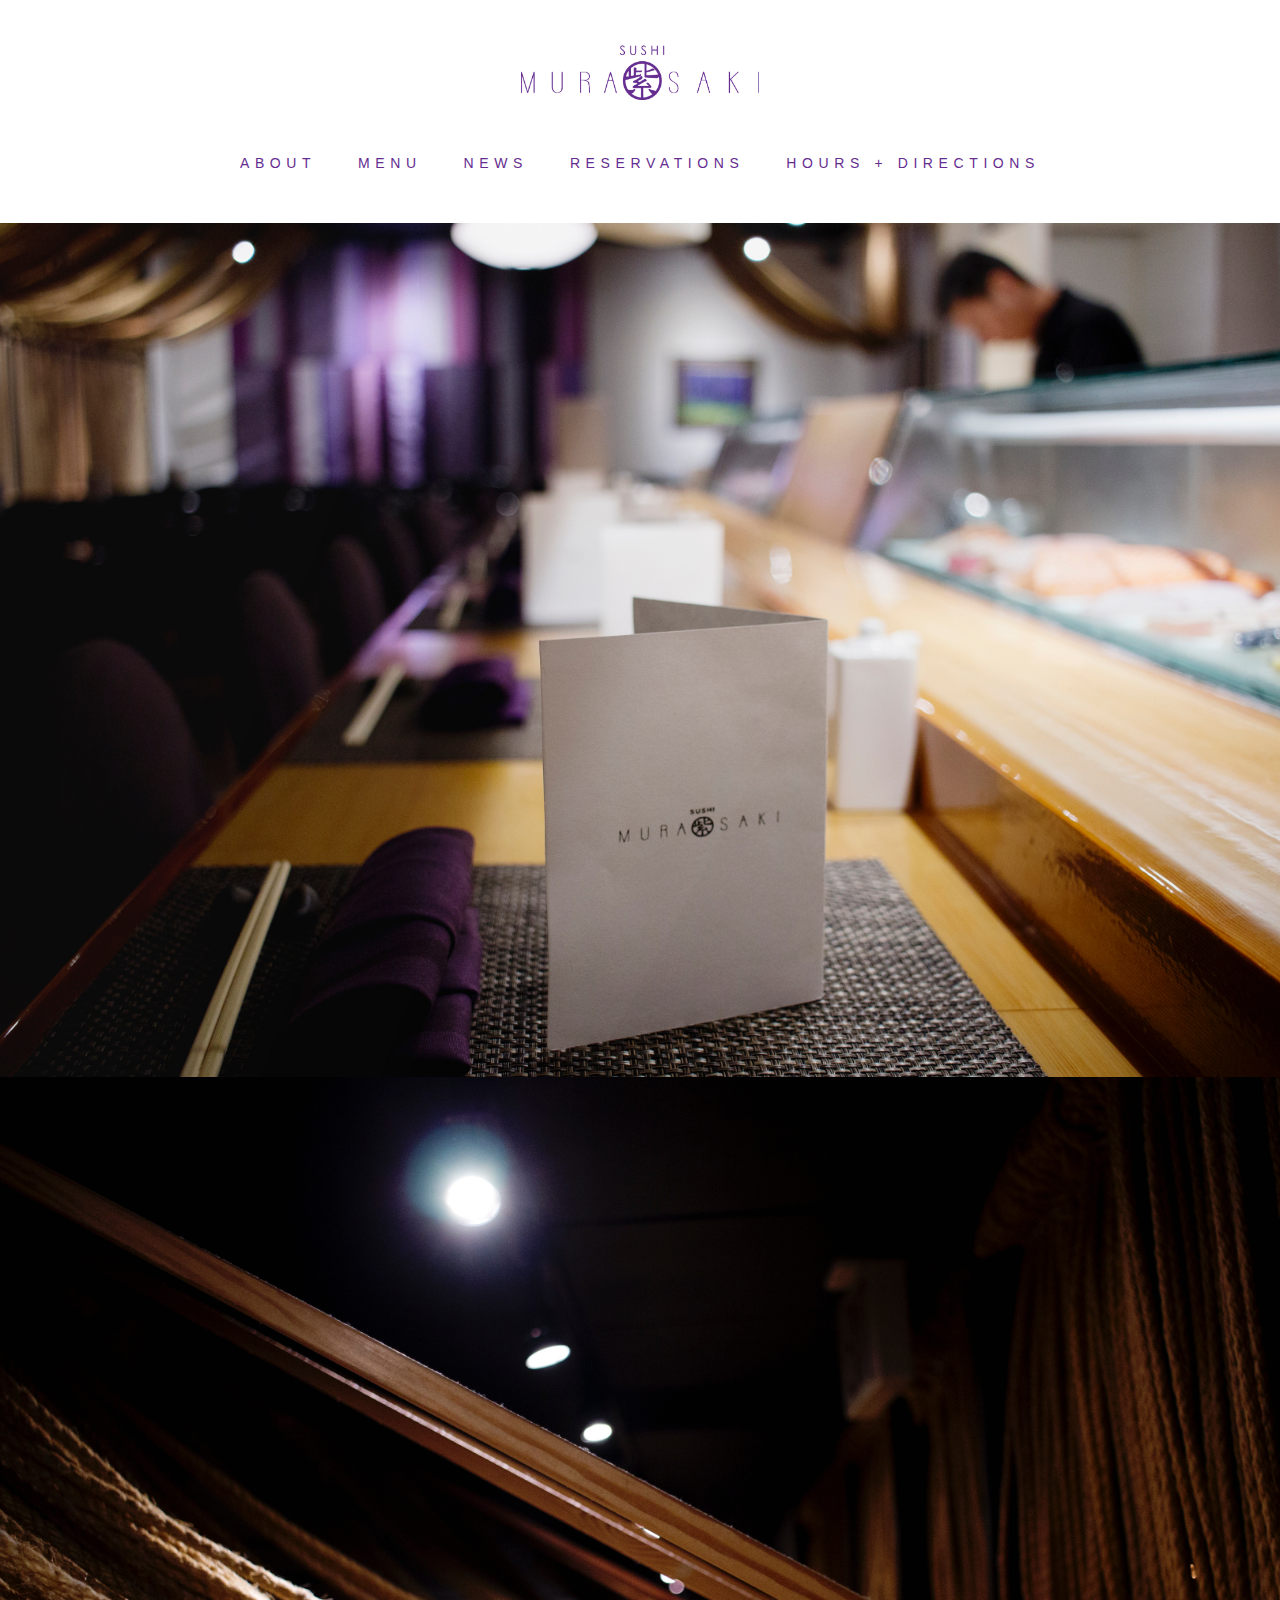
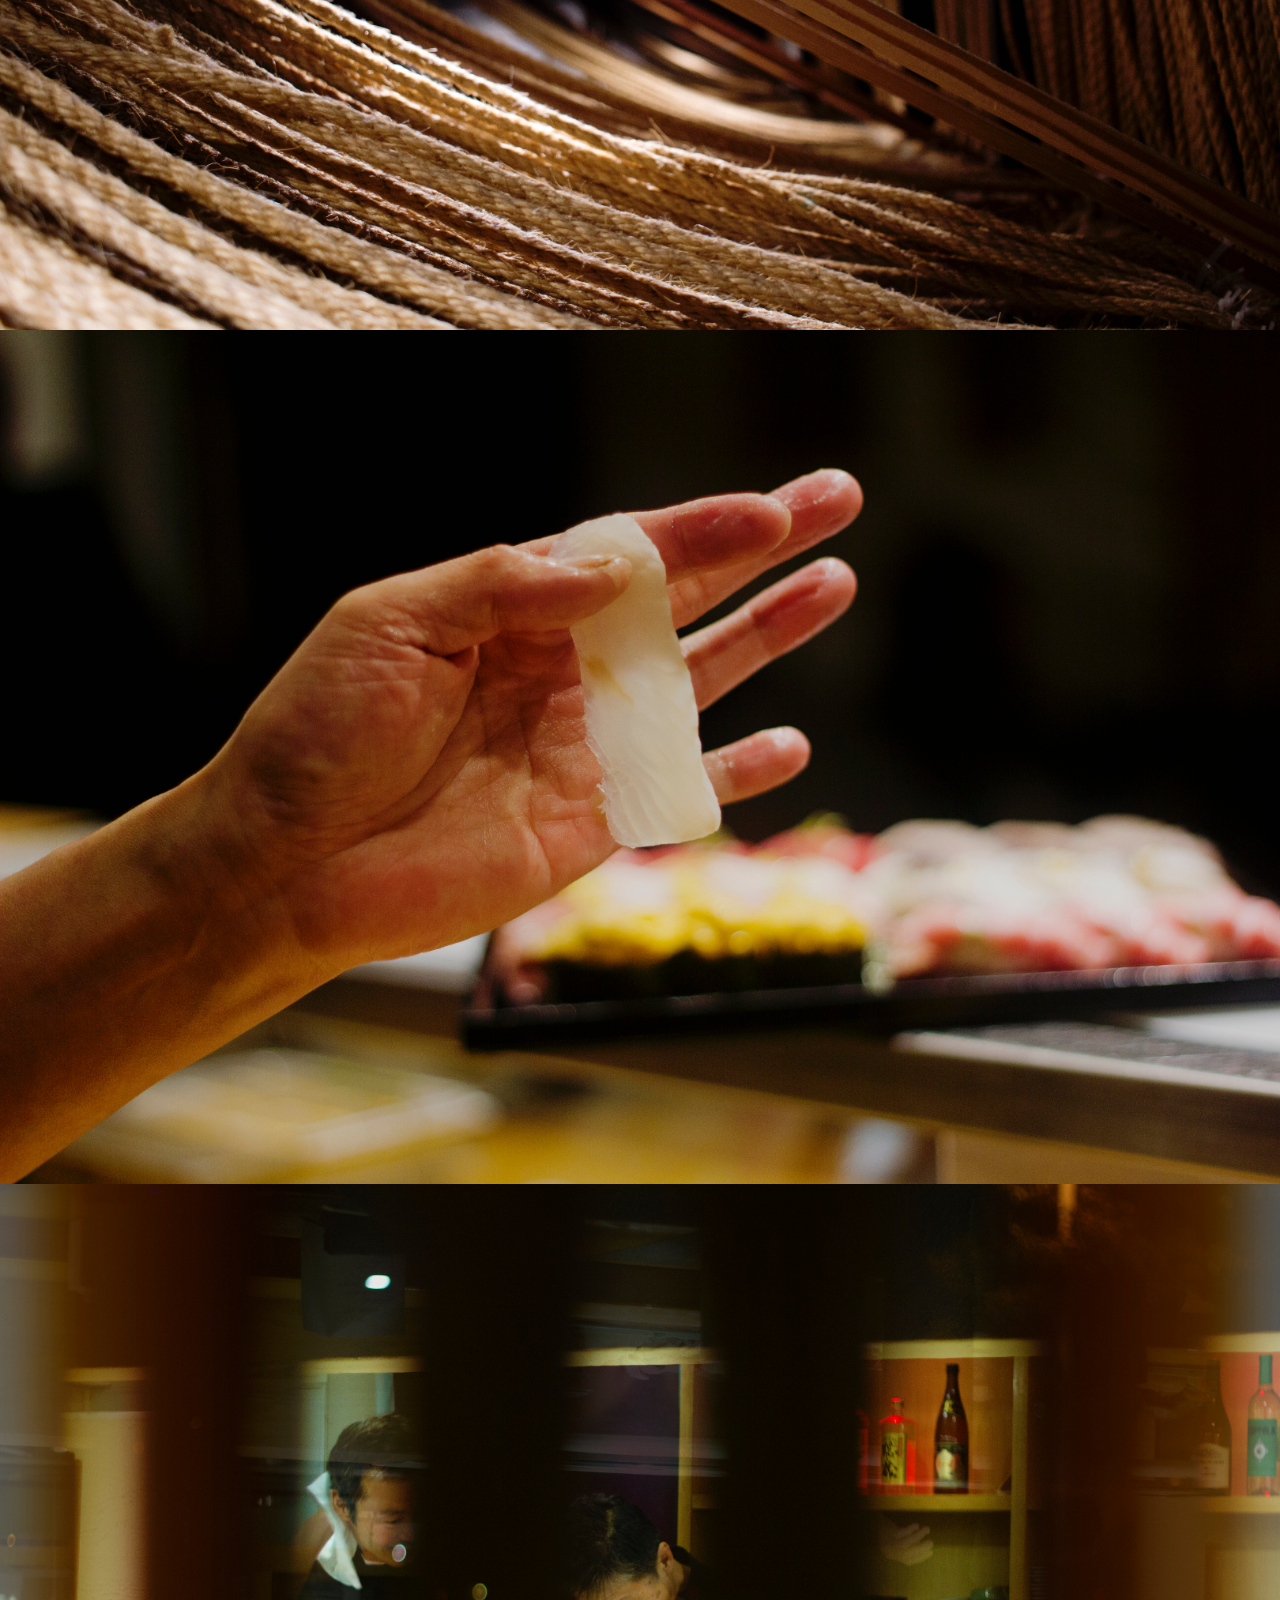
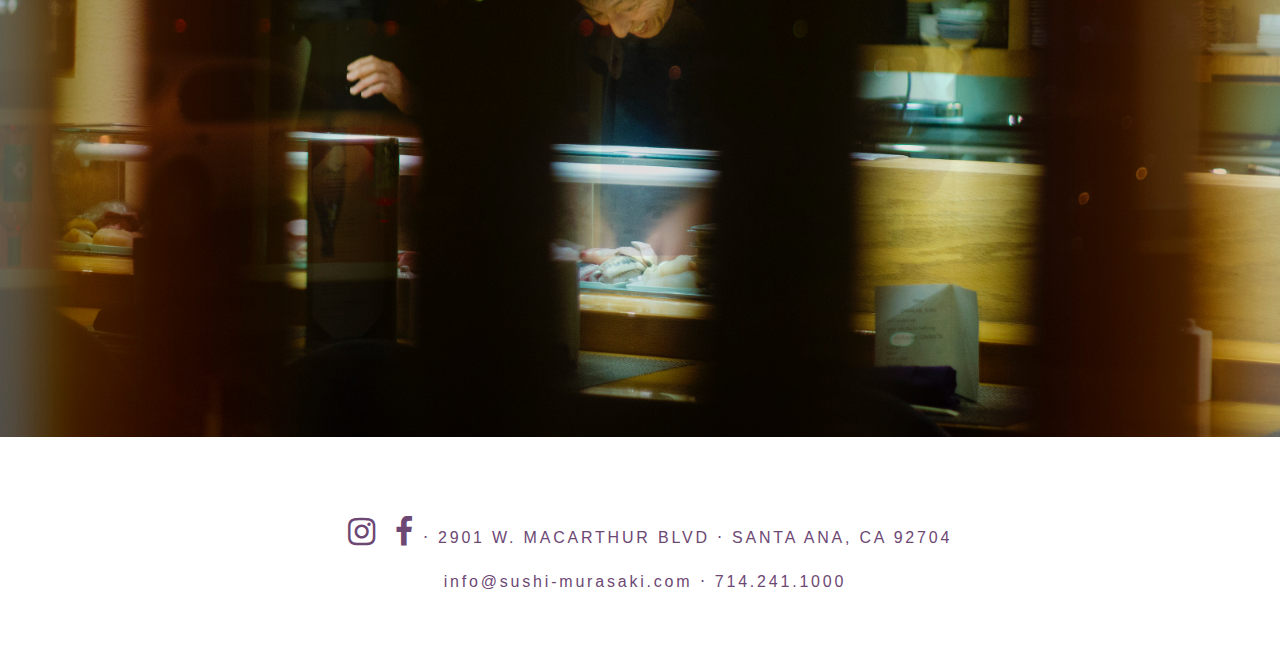
<file: index.html>
<!doctype html>
<!-- Website Template by freewebsitetemplates.com -->
<html>
<head>
	<meta charset="UTF-8">
	<meta name="viewport" content="width=device-width, initial-scale=1.0">
	<title>Sushi Murasaki</title>
	<script
	  src="https://code.jquery.com/jquery-3.1.1.min.js"
	  integrity="sha256-hVVnYaiADRTO2PzUGmuLJr8BLUSjGIZsDYGmIJLv2b8="
	  crossorigin="anonymous"></script>
	<link rel="stylesheet" href="fonts/font-awesome/css/font-awesome.min.css">
	<link rel="stylesheet" type="text/css" href="css/style.css">
	<link rel="stylesheet" type="text/css" href="css/mobile.css" media="screen and (max-width : 568px)">
	<script type="text/javascript" src="js/mobile.js"></script>
	<link rel="stylesheet" type="text/css" href="css/slick-1.6.0/slick/slick.css"/>
	<script type="text/javascript" src="css/slick-1.6.0/slick/slick.min.js"></script>
	<link rel="stylesheet" type="text/css" href="css/slick-1.6.0/slick/slick-theme.css"/>
</head>
<body>
	<div id="header">
		<a href="index.html" class="logo">
			<img src="images/logo/logo-3.png" id="logo">
		</a>
		<span id="mobile-navigation"></span>
		<ul id="navigation">
			<li>
				<a href="about.html">ABOUT</a>
			</li>
			<li>
				<a href="menu.html">MENU</a>
			</li>
			<li>
				<a href="blog.html">NEWS</a>
			</li>
			<li>
				<a href="reservations.html">RESERVATIONS</a>
			</li>
			<li>
				<a href="contact.html">HOURS + DIRECTIONS</a>
			</li>
		</ul>
	</div>
	<div id="body">
		<div id="featured">
			<div><img src="images/photos/resized/front01.jpg" alt=""></div>
			<div><img src="images/photos/resized/front02.jpg" alt=""></div>
			<div><img src="images/photos/resized/front03.jpg" alt=""></div>
			<div><img src="images/photos/resized/front04.jpg" alt=""></div>
		</div>
	</div>
	<div>
		<div id="footer">
			<div>
				<p><a href="https://www.instagram.com/sushimurasakioc/"><i class="fa fa-instagram fa-2x" aria-hidden="true"></i></a>
					<a href="https://www.facebook.com/SushiMurasakiOC/"><i class="fa fa-facebook fa-2x" aria-hidden="true"></i></a> &sdot; 2901 W. MACARTHUR BLVD &sdot; SANTA ANA, CA 92704 <br>info@sushi-murasaki.com &sdot; 714.241.1000
			</div>
		</div>
		<div id="footer-mobile">
				 <p>2901 W. MACARTHUR BLVD </p>
				 <p>SANTA ANA, CA 92704</p>
				 <p>info@sushi-murasaki.com</p>
				 <p>714.241.1000</p>
				 <p><a href="https://www.instagram.com/_u/sushimurasakioc/"><i class="fa fa-instagram fa-2x" aria-hidden="true"></i></a>
					<a href="https://www.facebook.com/SushiMurasakiOC/"><i class="fa fa-facebook fa-2x" aria-hidden="true"></i></a></p>
		</div>
	</div>
</body>
</html>

<script type="text/javascript">
    $(document).ready(function(){
      $('#featured').slick({
      	  dots: true,
		  infinite: true,
		  autoplay: true,
		  autoplaySpeed: 4000,
		  fade: true,
		  cssEase: 'linear',
		  appendDots: "#body",
		  draggable: true,
		  responsive: [{
		  	breakpoint: 600,
		  	settings: {
		  		autoplay: false
		  	}
		  }]
      });
    });
  </script>
  <style>
  .slick-dots {
  	position: inherit;
  	display: flex;
  	justify-content: center;
  }

  #body > ul li {
  	width: 20px;

  }
  </style>
<script>
  (function(i,s,o,g,r,a,m){i['GoogleAnalyticsObject']=r;i[r]=i[r]||function(){
  (i[r].q=i[r].q||[]).push(arguments)},i[r].l=1*new Date();a=s.createElement(o),
  m=s.getElementsByTagName(o)[0];a.async=1;a.src=g;m.parentNode.insertBefore(a,m)
  })(window,document,'script','https://www.google-analytics.com/analytics.js','ga');

  ga('create', 'UA-98176967-1', 'auto');
  ga('send', 'pageview');

</script>
</file>
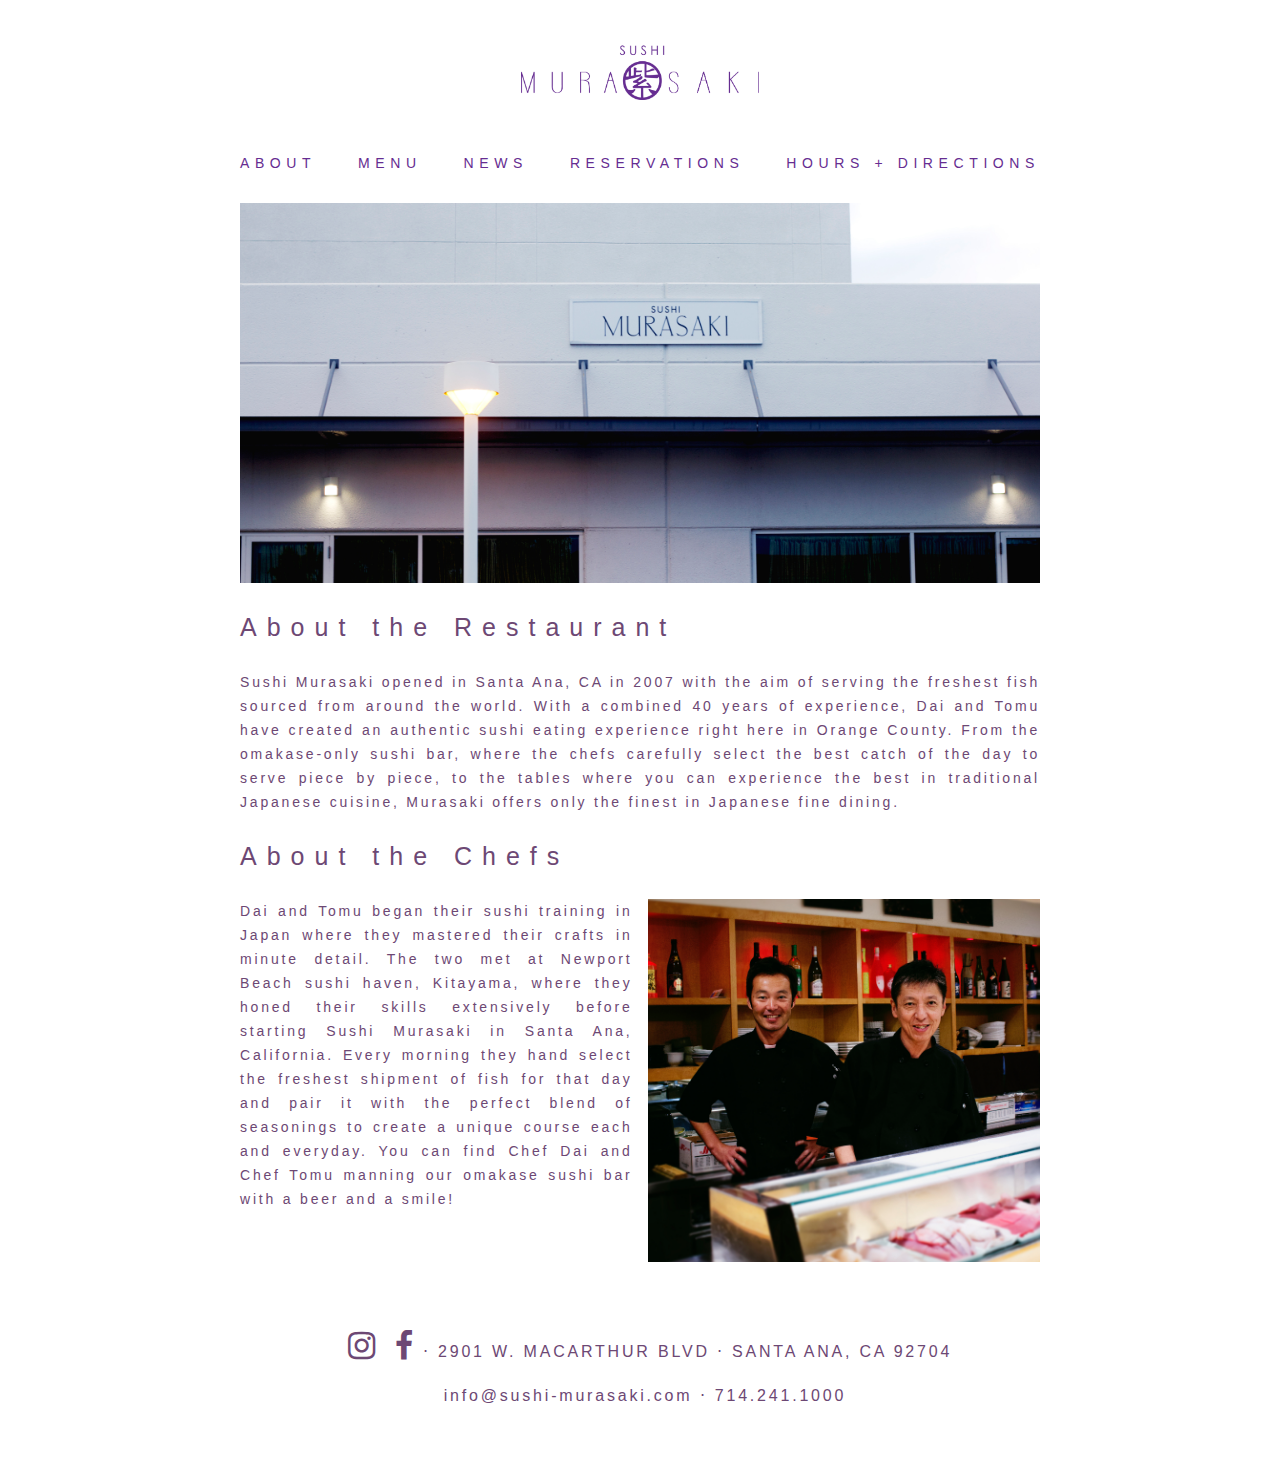
<file: about.html>
<!doctype html>
<!-- Website Template by freewebsitetemplates.com -->
<html>
<head>
	<meta charset="UTF-8">
	<meta name="viewport" content="width=device-width, initial-scale=1.0">
	<title>Sushi Murasaki</title>
	<script
	  src="https://code.jquery.com/jquery-3.1.1.min.js"
	  integrity="sha256-hVVnYaiADRTO2PzUGmuLJr8BLUSjGIZsDYGmIJLv2b8="
	  crossorigin="anonymous"></script>
	<link rel="stylesheet" href="fonts/font-awesome/css/font-awesome.min.css">
	<link rel="stylesheet" type="text/css" href="css/style.css">
	<link rel="stylesheet" type="text/css" href="css/mobile.css" media="screen and (max-width : 568px)">
	<script type="text/javascript" src="js/mobile.js"></script>
</head>
<style>

.article > #header-img {
	width: 100%;
	margin-bottom: 30px;
	margin-top: 10px;
}

#header {
	padding-bottom: 20px;
}

#about-the-chefs {
	display: flex;
}

#left-text {
	width: 50%;
	color: red;
	padding-right: 15px;
}

#profile-img {
	margin: 0px;
	width: 100%;
}

#right-img {
	width: 50%;
}

#mobile-profile-img {
	display: none;
}

#footer-mobile {
	display: none; 
}


</style>

<style media="screen and (max-width : 568px)">
#mobile-profile-img {
	display: flex;
}
#right-img {
	display: none;
}
#left-text {
	width: 100%;
}

#footer-mobile {
	display: flex;
	flex-direction: column;
	align-items: center;
}
#footer {
	display: none;
}
</style>
<body>
	<div id="header">
		<a href="index.html" class="logo">
			<img src="images/logo/logo-3.png" id="logo">
		</a>
		<span id="mobile-navigation"></span>
		<ul id="navigation">
			<li>
				<a href="about.html">ABOUT</a>
			</li>
			<li>
				<a href="menu.html">MENU</a>
			</li>
			<li>
				<a href="blog.html">NEWS</a>
			</li>
			<li>
				<a href="reservations.html">RESERVATIONS</a>
			</li>
			<li>
				<a href="contact.html">HOURS + DIRECTIONS</a>
			</li>
		</ul>
	</div>
	<div id="body">
		<div>
			<div class="article">
				<img id="header-img" src="images/photos/resized/about01.jpg" alt="">

				<h2>About the Restaurant</h2>
				<p>
					Sushi Murasaki opened in Santa Ana, CA in 2007 with the aim of serving the freshest fish sourced from around the world. With a combined 40 years of experience, Dai and Tomu have created an authentic sushi eating experience right here in Orange County. From the omakase-only sushi bar, where the chefs carefully select the best catch of the day to serve piece by piece, to the tables where you can experience the best in traditional Japanese cuisine, Murasaki offers only the finest in Japanese fine dining.
				</p>
				<img id="mobile-profile-img" src="images/photos/resized/about02.jpg">
				<h2>About the Chefs</h2>
				<div id="about-the-chefs">
					<div id="left-text">
						<p>
							Dai and Tomu began their sushi training in Japan where they mastered their crafts in minute detail. The two met at Newport Beach sushi haven, Kitayama, where they honed their skills extensively before starting Sushi Murasaki in Santa Ana, California. Every morning they hand select the freshest shipment of fish for that day and pair it with the perfect blend of seasonings to create a unique course each and everyday. You can find Chef Dai and Chef Tomu manning our omakase sushi bar with a beer and a smile!
						</p>
					</div>
					<div id="right-img">
						<img id="profile-img" src="images/photos/resized/about02.jpg">
					</div>
				</div>
			</div>
		</div>
	</div>
	<div>
		<div id="footer">
			<div>
				<p><a href="https://www.instagram.com/sushimurasakioc/"><i class="fa fa-instagram fa-2x" aria-hidden="true"></i></a>
					<a href="https://www.facebook.com/SushiMurasakiOC/"><i class="fa fa-facebook fa-2x" aria-hidden="true"></i></a> &sdot; 2901 W. MACARTHUR BLVD &sdot; SANTA ANA, CA 92704 <br>info@sushi-murasaki.com &sdot; 714.241.1000
			</div>
		</div>
		<div id="footer-mobile">
				 <p>2901 W. MACARTHUR BLVD </p>
				 <p>SANTA ANA, CA 92704</p>
				 <p>info@sushi-murasaki.com</p>
				 <p>714.241.1000</p>
				 <p><a href="https://www.instagram.com/_u/sushimurasakioc/"><i class="fa fa-instagram fa-2x" aria-hidden="true"></i></a>
					<a href="https://www.facebook.com/SushiMurasakiOC/"><i class="fa fa-facebook fa-2x" aria-hidden="true"></i></a></p>
		</div>
	</div>
</body>
</html>
<script>
  (function(i,s,o,g,r,a,m){i['GoogleAnalyticsObject']=r;i[r]=i[r]||function(){
  (i[r].q=i[r].q||[]).push(arguments)},i[r].l=1*new Date();a=s.createElement(o),
  m=s.getElementsByTagName(o)[0];a.async=1;a.src=g;m.parentNode.insertBefore(a,m)
  })(window,document,'script','https://www.google-analytics.com/analytics.js','ga');

  ga('create', 'UA-98176967-1', 'auto');
  ga('send', 'pageview');

</script>
</file>
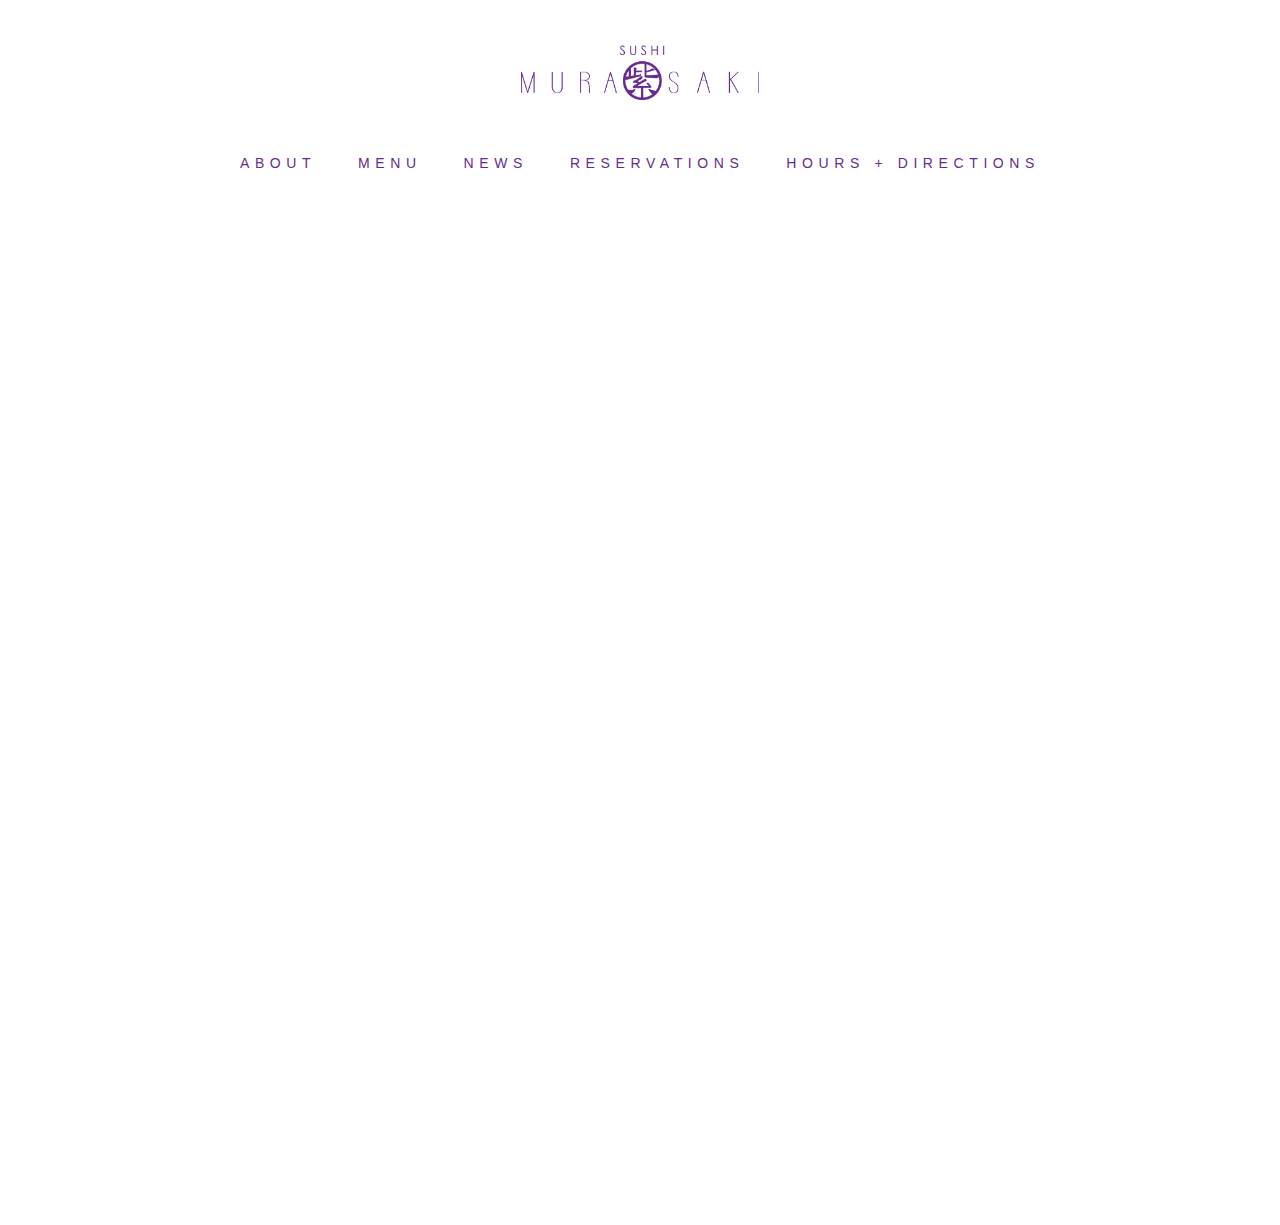
<file: blog.html>
<!doctype html>
<!-- Website Template by freewebsitetemplates.com -->
<html>
<head>
	<meta charset="UTF-8">
	<meta name="viewport" content="width=device-width, initial-scale=1.0">
	<title>Sushi Murasaki</title>
	<script
	  src="https://code.jquery.com/jquery-3.1.1.min.js"
	  integrity="sha256-hVVnYaiADRTO2PzUGmuLJr8BLUSjGIZsDYGmIJLv2b8="
	  crossorigin="anonymous"></script>
	<link rel="stylesheet" href="fonts/font-awesome/css/font-awesome.min.css">
	<link rel="stylesheet" type="text/css" href="css/style.css">
	<link rel="stylesheet" type="text/css" href="css/mobile.css" media="screen and (max-width : 568px)">
	<script type="text/javascript" src="js/mobile.js"></script>
	<script>
	  function resizeIframe(obj) {
	    obj.style.height = obj.contentWindow.document.body.scrollHeight + 'px';
	  }
	</script>
</head>
<style>

.article > #header-img {
	width: 100%;
	margin-bottom: 30px;
	margin-top: 10px;
}

#header {
	padding-bottom: 20px;
}

#about-the-chefs {
	display: flex;
}

#left-text {
	width: 50%;
	color: red;
	padding-right: 15px;
}

#profile-img {
	margin: 0px;
	width: 100%;
}

#right-img {
	width: 50%;
}

#mobile-profile-img {
	display: none;
}


</style>

<style media="screen and (max-width : 568px)">
#mobile-profile-img {
	display: flex;
}
#right-img {
	display: none;
}
#left-text {
	width: 100%;
}
#iframe {
	display: block;
	width: 100%;
	border: none;
}

</style>

<body>
	<div id="header">
		<a href="index.html" class="logo">
			<img src="images/logo/logo-3.png" id="logo">
		</a>
		<span id="mobile-navigation"></span>
		<ul id="navigation">
			<li>
				<a href="about.html">ABOUT</a>
			</li>
			<li>
				<a href="menu.html">MENU</a>
			</li>
			<li>
				<a href="blog.html">NEWS</a>
			</li>
			<li>
				<a href="reservations.html">RESERVATIONS</a>
			</li>
			<li>
				<a href="contact.html">HOURS + DIRECTIONS</a>
			</li>
		</ul>
	</div>
	<div id="body">
		<div>
			<div class="article">
				<iframe src="http://sushimurasaki.tumblr.com" frameborder="0" width="100%" height="1000px" />
			</div>
		</div>
	</div>
	<div>
		<div id="footer">
			<div>
				<p><a href="https://www.instagram.com/sushimurasakioc/"><i class="fa fa-instagram fa-2x" aria-hidden="true"></i></a>
					<a href="https://www.facebook.com/SushiMurasakiOC/"><i class="fa fa-facebook fa-2x" aria-hidden="true"></i></a> &sdot; 2901 W. MACARTHUR BLVD &sdot; SANTA ANA, CA 92704 <br>info@sushi-murasaki.com &sdot; 714.241.1000
			</div>
		</div>
		<div id="footer-mobile">
				 <p>2901 W. MACARTHUR BLVD </p>
				 <p>SANTA ANA, CA 92704</p>
				 <p>info@sushi-murasaki.com</p>
				 <p>714.241.1000</p>
				 <p><a href="https://www.instagram.com/_u/sushimurasakioc/"><i class="fa fa-instagram fa-2x" aria-hidden="true"></i></a>
					<a href="https://www.facebook.com/SushiMurasakiOC/"><i class="fa fa-facebook fa-2x" aria-hidden="true"></i></a></p>
		</div>
	</div>
</body>
</html>
<script>
  (function(i,s,o,g,r,a,m){i['GoogleAnalyticsObject']=r;i[r]=i[r]||function(){
  (i[r].q=i[r].q||[]).push(arguments)},i[r].l=1*new Date();a=s.createElement(o),
  m=s.getElementsByTagName(o)[0];a.async=1;a.src=g;m.parentNode.insertBefore(a,m)
  })(window,document,'script','https://www.google-analytics.com/analytics.js','ga');

  ga('create', 'UA-98176967-1', 'auto');
  ga('send', 'pageview');

</script>
</file>
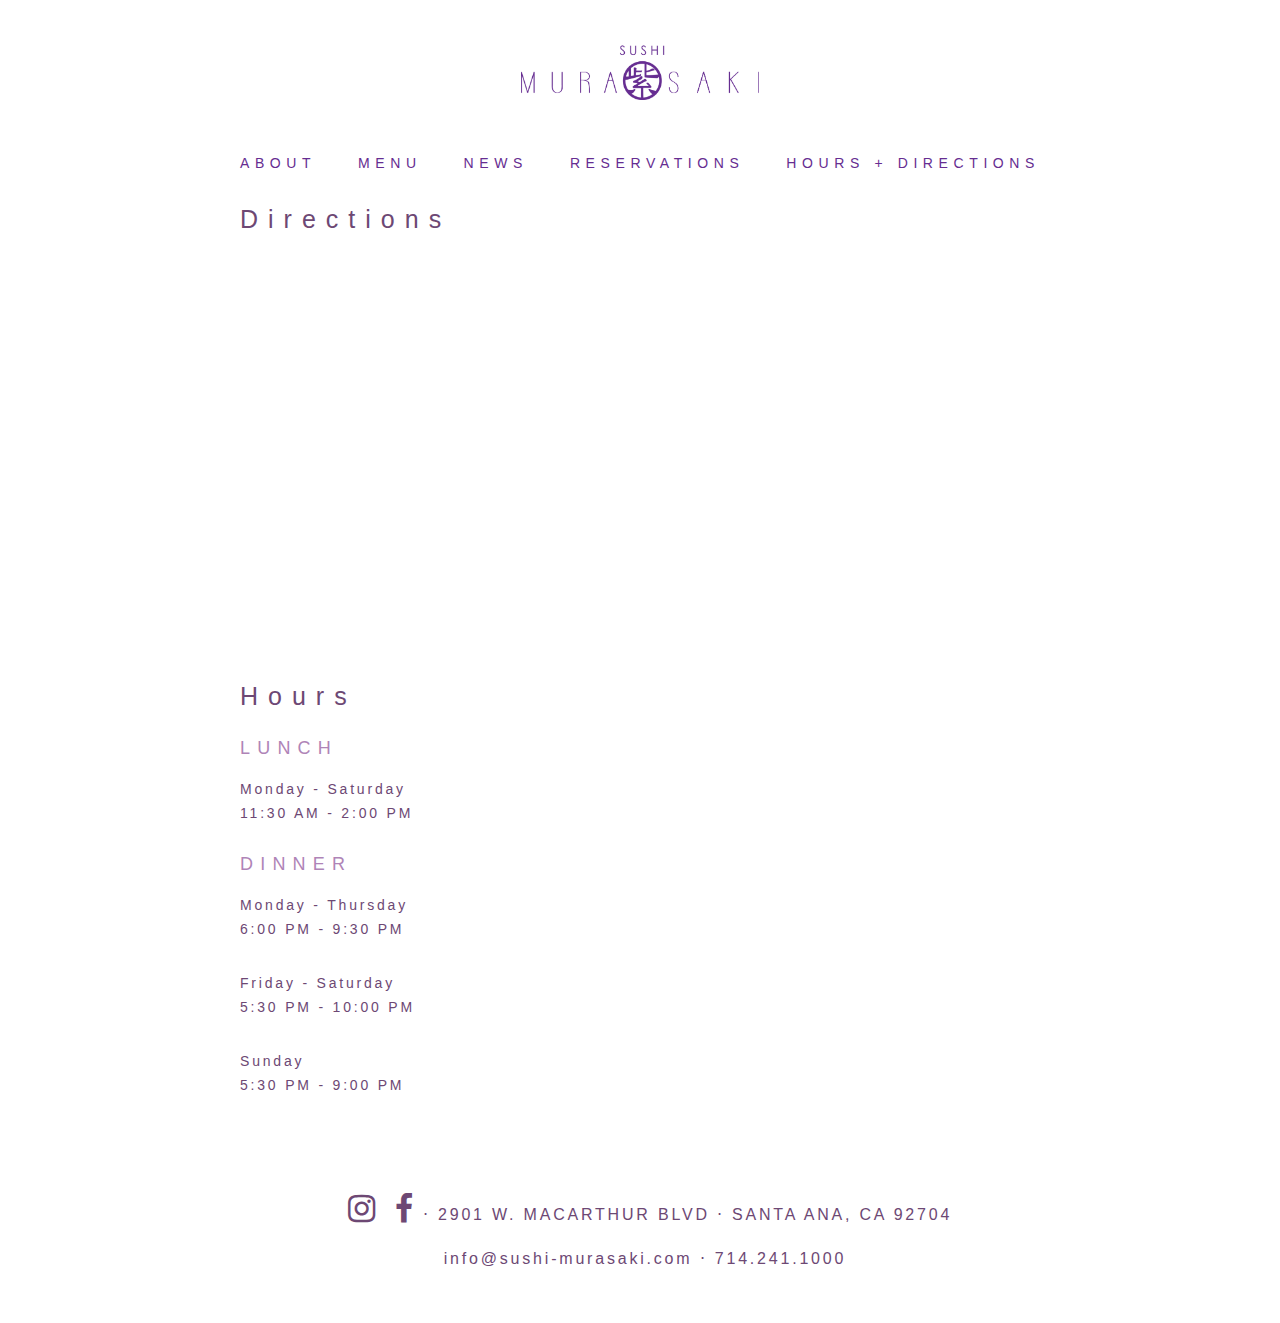
<file: contact.html>
<!doctype html>
<!-- Website Template by freewebsitetemplates.com -->
<html>
<head>
	<meta charset="UTF-8">
	<meta name="viewport" content="width=device-width, initial-scale=1.0">
	<title>Sushi Murasaki</title>
	<script
	  src="https://code.jquery.com/jquery-3.1.1.min.js"
	  integrity="sha256-hVVnYaiADRTO2PzUGmuLJr8BLUSjGIZsDYGmIJLv2b8="
	  crossorigin="anonymous"></script>
	<link rel="stylesheet" href="fonts/font-awesome/css/font-awesome.min.css">
	<link rel="stylesheet" type="text/css" href="css/style.css">
	<link rel="stylesheet" type="text/css" href="css/mobile.css" media="screen and (max-width : 568px)">
	<script type="text/javascript" src="js/mobile.js"></script>
</head>
<style>

.article > #header-img {
	width: 100%;
	margin-bottom: 30px;
	margin-top: 10px;
}

#header {
	padding-bottom: 20px;
}

#about-the-chefs {
	display: flex;
}

#left-text {
	width: 50%;
	color: red;
	padding-right: 15px;
}

#profile-img {
	margin: 0px;
	width: 100%;
}

#right-img {
	width: 50%;
}

#mobile-profile-img {
	display: none;
}

#footer-mobile {
	display: none; 
}


</style>

<style media="screen and (max-width : 568px)">
#mobile-profile-img {
	display: flex;
}
#right-img {
	display: none;
}
#left-text {
	width: 100%;
}

#footer-mobile {
	display: flex;
	flex-direction: column;
	align-items: center;
}
#footer {
	display: none;
}
</style>
<body>
	<div id="header">
		<a href="index.html" class="logo">
			<img src="images/logo/logo-3.png" id="logo">
		</a>
		<span id="mobile-navigation"></span>
		<ul id="navigation">
			<li>
				<a href="about.html">ABOUT</a>
			</li>
			<li>
				<a href="menu.html">MENU</a>
			</li>
			<li>
				<a href="blog.html">NEWS</a>
			</li>
			<li>
				<a href="reservations.html">RESERVATIONS</a>
			</li>
			<li>
				<a href="contact.html">HOURS + DIRECTIONS</a>
			</li>
		</ul>
	</div>
	<div id="body">
		<div>
			<div class="article">
				<br>
				<h2>Directions</h2>
				<iframe
				  width="100%"
				  height="400"

				  frameborder="0" style="border:0; padding-bottom: 20px;"
				  src="https://www.google.com/maps/embed/v1/place?key=AIzaSyDp82MK-MGrvRTGLOdiDNZpgoxbrxY3-3k
				    &q=Sushi+Murasaki,Santa+Ana+CA" allowfullscreen>
				</iframe>

				<h2>Hours</h2>
				<h3>LUNCH</h3>
				<p>
					Monday - Saturday<br>
					11:30 AM - 2:00 PM
				</p>
				<h3>DINNER</h3>
				<p>
					Monday - Thursday<br>
					6:00 PM - 9:30 PM
				</p>
				<p>
					Friday - Saturday<br>
					5:30 PM - 10:00 PM
				</p>
				<p>
					Sunday<br>
					5:30 PM - 9:00 PM
				</p>
			</div>
		</div>
	</div>
	<div>
		<div id="footer">
			<div>
				<p><a href="https://www.instagram.com/sushimurasakioc/"><i class="fa fa-instagram fa-2x" aria-hidden="true"></i></a>
					<a href="https://www.facebook.com/SushiMurasakiOC/"><i class="fa fa-facebook fa-2x" aria-hidden="true"></i></a> &sdot; 2901 W. MACARTHUR BLVD &sdot; SANTA ANA, CA 92704 <br>info@sushi-murasaki.com &sdot; 714.241.1000
			</div>
		</div>
		<div id="footer-mobile">
				 <p>2901 W. MACARTHUR BLVD </p>
				 <p>SANTA ANA, CA 92704</p>
				 <p>info@sushi-murasaki.com</p>
				 <p>714.241.1000</p>
				 <p><a href="https://www.instagram.com/_u/sushimurasakioc/"><i class="fa fa-instagram fa-2x" aria-hidden="true"></i></a>
					<a href="https://www.facebook.com/SushiMurasakiOC/"><i class="fa fa-facebook fa-2x" aria-hidden="true"></i></a></p>
		</div>
	</div>
</body>
</html>
<script>
  (function(i,s,o,g,r,a,m){i['GoogleAnalyticsObject']=r;i[r]=i[r]||function(){
  (i[r].q=i[r].q||[]).push(arguments)},i[r].l=1*new Date();a=s.createElement(o),
  m=s.getElementsByTagName(o)[0];a.async=1;a.src=g;m.parentNode.insertBefore(a,m)
  })(window,document,'script','https://www.google-analytics.com/analytics.js','ga');

  ga('create', 'UA-98176967-1', 'auto');
  ga('send', 'pageview');

</script>
</file>
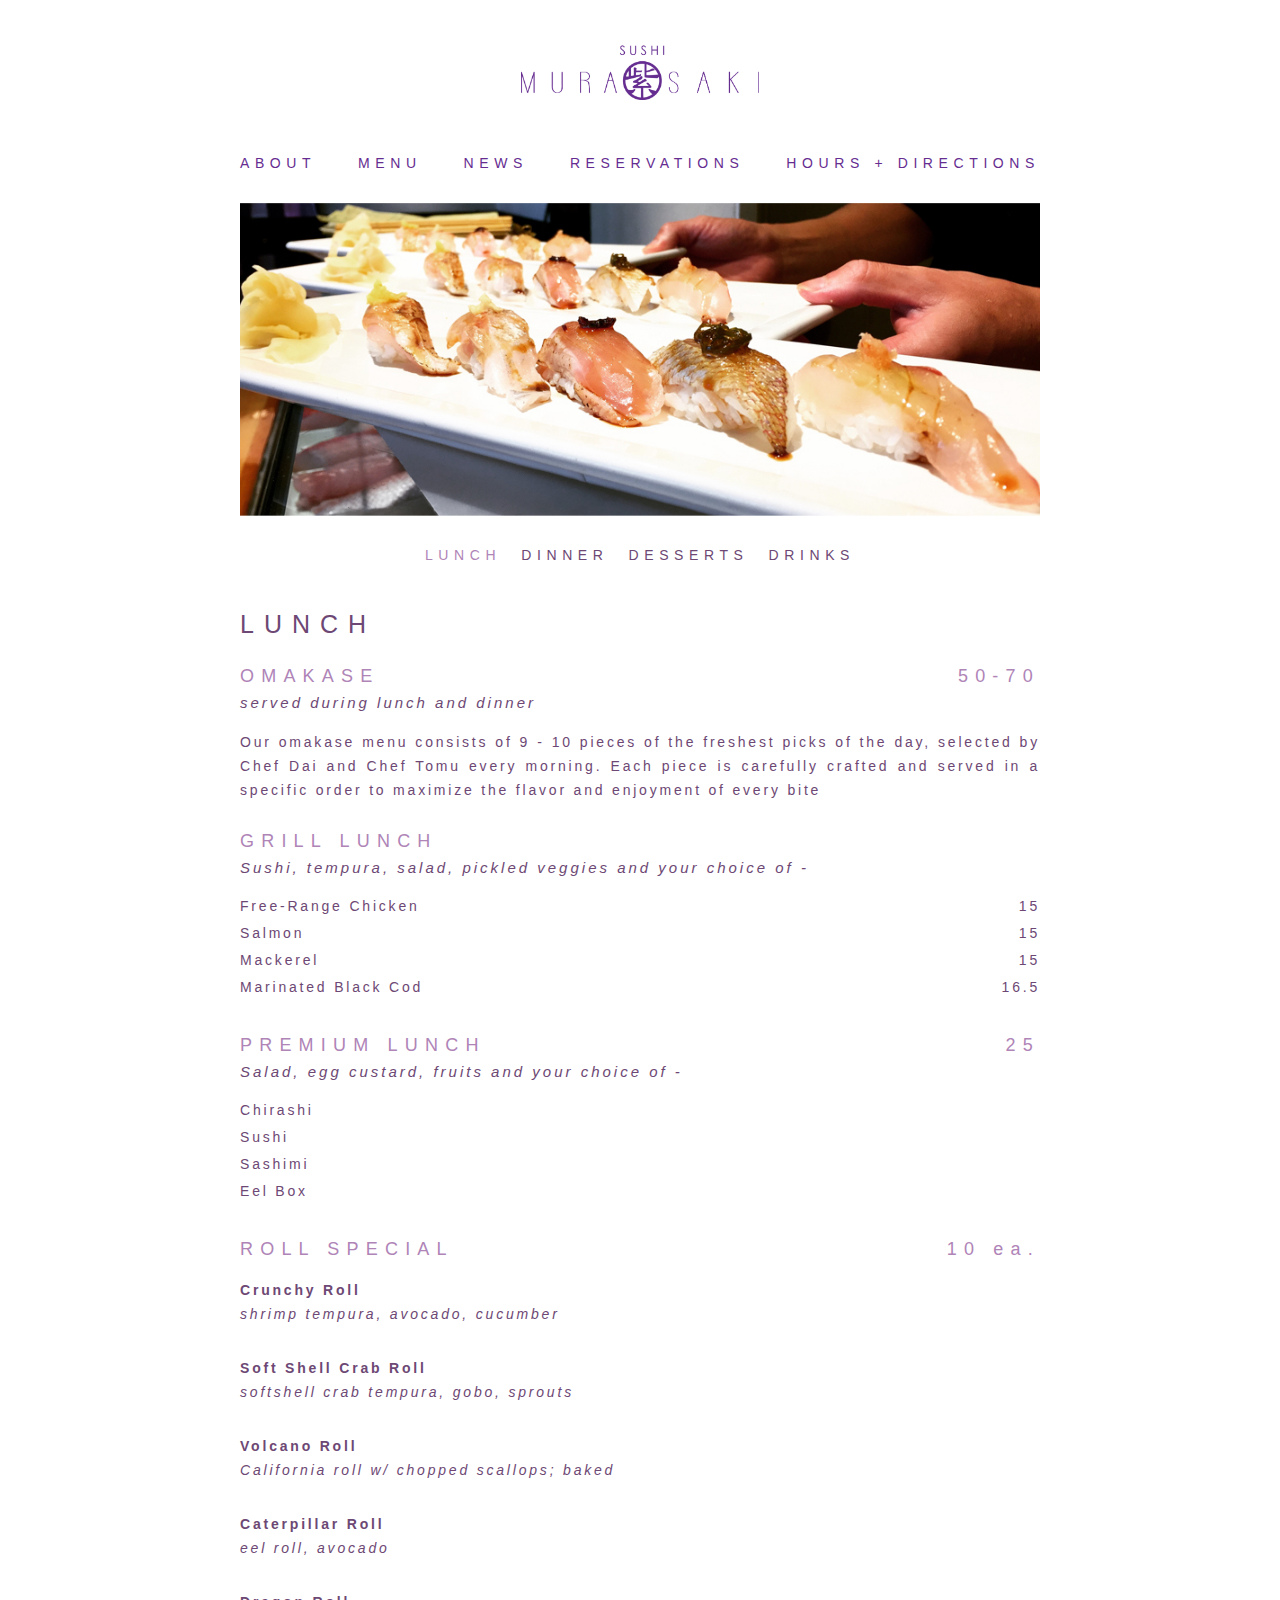
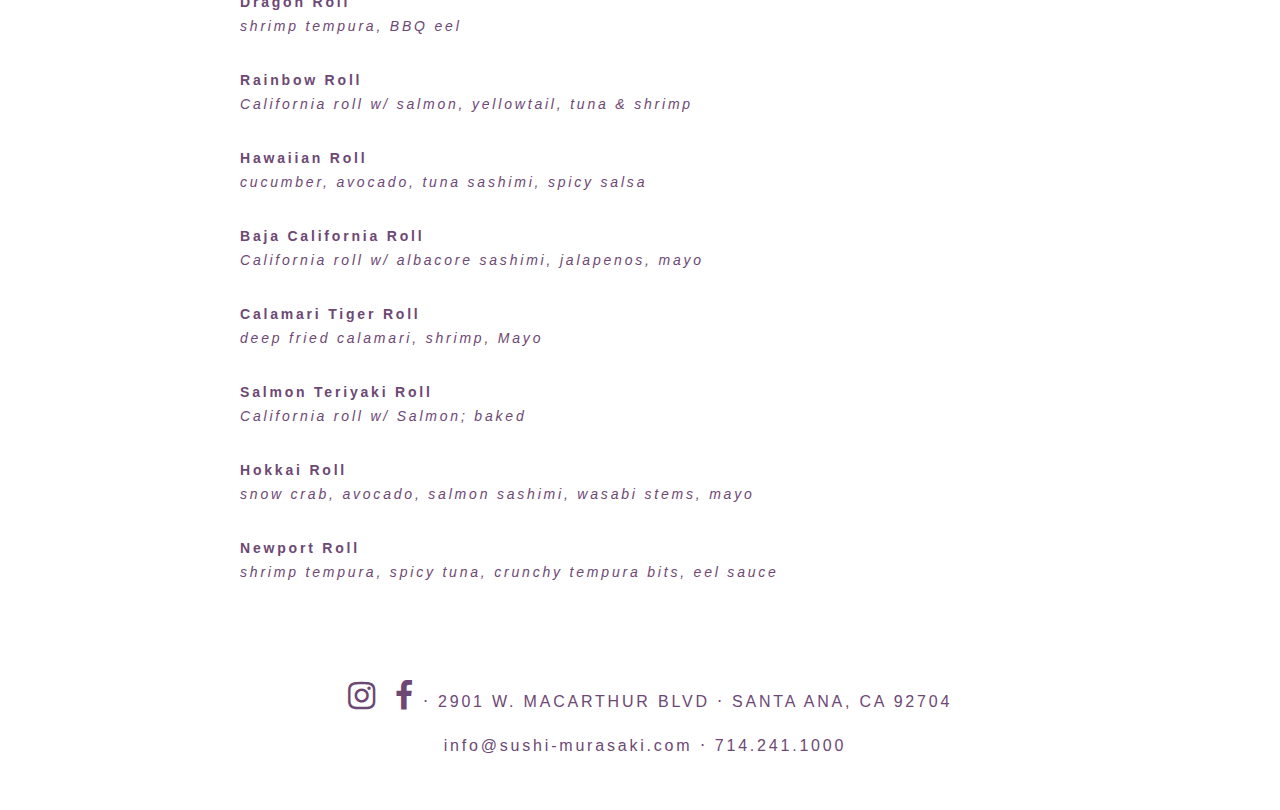
<file: menu.html>
<!doctype html>
<!-- Website Template by freewebsitetemplates.com -->
<html>
<head>
	<meta charset="UTF-8">
	<meta name="viewport" content="width=device-width, initial-scale=1.0">
	<title>Sushi Murasaki</title>
	<script
	  src="https://code.jquery.com/jquery-3.1.1.min.js"
	  integrity="sha256-hVVnYaiADRTO2PzUGmuLJr8BLUSjGIZsDYGmIJLv2b8="
	  crossorigin="anonymous"></script>
	<link rel="stylesheet" href="fonts/font-awesome/css/font-awesome.min.css">
	<link rel="stylesheet" type="text/css" href="css/style.css">
	<link rel="stylesheet" type="text/css" href="css/mobile.css" media="screen and (max-width : 568px)">
	<script type="text/javascript" src="js/mobile.js"></script>
</head>
<style>

.article > #header-img {
	width: 100%;
	margin-bottom: 30px;
	margin-top: 10px;
}

#header {
	padding-bottom: 20px;
}

#about-the-chefs {
	display: flex;
}

#left-text {
	width: 50%;
	color: red;
	padding-right: 15px;
}

#profile-img {
	margin: 0px;
}

h2 span {
	float: right;
}

span {
	float: right;
}

#mobile-navigation {
	float: none;
}

div#menu-header.article {
	display: flex;
	justify-content: center;
	align-items: center;
	flex-wrap: wrap;
	margin-bottom: 30px;
}

.menu-type {
	margin-left: 10px;
	margin-right: 10px;
	margin-bottom: 20px;
	color: #6D4874;
	font-size: 14px;
	letter-spacing: 0.4em;
	text-decoration: none;
	text-align: center;
}

.menu-type:hover {
	color: #AF84B7;
}


.menu-section {
	display: none; 
}


</style>
<body>
	<div id="header">
		<a href="index.html" class="logo">
			<img src="images/logo/logo-3.png" id="logo">
		</a>
		<span id="mobile-navigation"></span>
		<ul id="navigation">
			<li>
				<a href="about.html">ABOUT</a>
			</li>
			<li>
				<a href="menu.html">MENU</a>
			</li>
			<li>
				<a href="blog.html">NEWS</a>
			</li>
			<li>
				<a href="reservations.html">RESERVATIONS</a>
			</li>
			<li>
				<a href="contact.html">HOURS + DIRECTIONS</a>
			</li>
		</ul>
	</div>
	<div id="body">
		<div>
			<div class="article">
				<img id="header-img" src="images/photos/menu-header.jpg" alt="">
			</div>

			<div id="menu-header" class="article">
					<a href ="#" class="menu-type" id="lunch" style="color: #AF84B7">LUNCH</a>
					<a href ="#" class="menu-type" id="dinner">DINNER</a>
					<a href ="#" class="menu-type" id="desserts">DESSERTS</a>
					<a href ="#" class="menu-type" id="drinks">DRINKS</a>
			</div>

			<div class="article">
				<div class="menu-section" id="desserts">
					<h2>DESSERTS</h2>
					<p>
						<b>Fresh Berry Panna Cotta </b><span>4.5</span><br>
						<i>Soymilk, cream, fresh berries and red wine reduction sauce</i>
					</p>
					<p>
						<b>Caramel Cream Pudding </b><span>4.5</span><br>
						<i>cream, rich caramel glaze and candied walnuts</i>
					</p>
					<p>
						<b>Yuzu Granita Sorbet</b><span>4.5</span><br>
						<i>topped with candied yuzu peel</i>
					</p>
				</div>
				<div class="menu-section" id="drinks">
					<h2>DRINKS</h2>
					<h3>WINE</h3><br>

					<h4>White</h4>
					<p>
						<b>Chateau St. Jean</b><span>9 glass  /  38 bottle</span><br>
						<i>Chardonnay, Sonoma CA</i>
					</p>
					<p>
						<b>Coppolla</b><span>38 bottle</span><br>
						<i>Pinot Grigio, Oak Ville CA</i>
					</p>
					<p>
						<b>Seven Daughters</b><span>44 bottle</span><br>
						<i>Winemaker's Blend, Rutherford</i>
					</p>
					<p>
						<b>Ferrari Carano</b><span>48 bottle</span><br>
						<i>Chardonnay, Alexander Valley</i>
					</p>
					<p>
						<b>Asatsuyu</b><span>63 half bottle  /  129 full bottle</span><br>
						<i>Kenzo Estate, Sauvignon Blanc, Napa Valley CA</i>
					</p>
					<br>
					<br>
					<h4>Red</h4>
					<p>
					<b>Estancia</b><span> 9 glass / 38 bottle</span><br>
					<i>Cabernet Sauvignon, Sonoma CA</i>
					</p>
					<p>
					<b>La Crema</b><span> 54 bottle</span><br>
					<i>Pinot Noir, Sonoma CA</i>
					</p>
					<p>
					<b>Hess</b><span> 73 bottle</span><br>
					<i>Cabernet Sauvignon, Napa Valley CA</i>
					</p>
					<p>
					<b>Murasaki</b><span> 430 bottle </span><br>
					<i>Kenzo Estate, Bordeaux, Napa Valley CA</i>
					</p>
					<br>
					<h4>Sparkling</h4>
					<p>
					<b>Veuve Cliquot</b><span>115 bottle</span><br>
					<i>Champagne Brut, Reim fr</i>
					<br>
					<h3>BEER</h3>
					<p>
						<b>Kirin Draft</b><span>4 small  /  8 large  /  17 pitcher</span><br>
						<b>Sapporo</b><span>8 large bottle</span><br>
						<b>Sapporo Light</b><span>5 small bottle</span><br>
						<b>Asahi</b><span>8 large bottle</span><br>
						<b>Kagua Blanc</b><span>10 small bottle</span><br>
						<b>Kagua Rouge</b><span>10 small bottle</span>
					</p>
					<br>
					<h3>SAKE</h3>
					<br>
					<h4>Cold</h4>
					<p>
						<b>Hakkaisan</b><span>14 glass  /  34 carafe  /  65 bottle (720 ml)</span><br>
						<b>Otokayama</b><span>13 glass  /  28 carafe  </span><br>
						<b>Hizo Otokoyama</b><span>55 bottle (720 ml)</span><br>
						<b>Kikusui Organic</b><span>23 bottle (300 ml)</span><br>
						<b>Nigori</b><span>23 bottle (300 ml)</span><br>
						<b>Shunkashunsetsu</b><span>27 bottle (300 ml)</span><br>
						<b>Ryoushi no Sake</b><span>68 bottle (720 ml)</span><br>
						<b>Kansansui</b><span>107 bottle (720 ml)</span><br>
						<b>Kubota Manjyu</b><span>122 bottle (720 ml)</span><br>
						<b>Kiseki</b><span>170 bottle (720 ml)</span><br>
					</p>
					<p>
						<b>Sake Sampler</b><span>18</span><br>
						<i>Shunka Shunsetsu, Kansansui, Ryoushi no Sake</i>
					</p>
					<br>
					<h4>Hot</h4>
					<p>
						<b>Hakkaisan</b><span>24 carafe</span><br>
						<b>Otokoyama</b><span>19 carafe</span><br>
					</p>
					<br>
					<h4>Fruit-Infused Sake</h4>
					<p>
						<b>Yuzu Omoi</b><span>11 glass  /  48 bottle</span><br>
						<b>Koi Shiso</b><span>11 glass  /  48 bottle</span><br>
						<b>Plum Pon</b><span>11 glass  /  48 bottle</span><br>
					</p>
					<br>
					<h3>SHOCHU</h3>
					<br>
					<p>
						<b>Tomino Hozan</b><span>10 glass  /  76 bottle</span><br>
						<b>Kakushigura</b><span>7 glass  /  40 bottle</span><br>
						<b>Suzume</b><span>7 glass  /  40 bottle</span><br>
						<b>Kuro Shiranami</b><span>7 glass  /  40 bottle</span><br>
					</p>
					<br><br>
				</div>
				<div class="menu-section" id="lunch" style="display: block">
					<h2>LUNCH</h2>
					<h3>OMAKASE<span>50-70</span></h3>
					<h4>served during lunch and dinner</h4>
					<p>
						Our omakase menu consists of 9 - 10 pieces of the freshest picks of the day, selected by Chef Dai and Chef Tomu every morning. Each piece is carefully crafted and served in a specific order to maximize the flavor and enjoyment of every bite
					</p>
					<h3>GRILL LUNCH</h3>
					<h4>
						Sushi, tempura, salad, pickled veggies and your choice of - 
					</h4>
					<br>
					<ul>
						<li>Free-Range Chicken<span>15</span></li>
						<li>Salmon<span>15</span></li>
						<li>Mackerel<span>15</span></li>
						<li>Marinated Black Cod<span>16.5</span></li>
					</ul>
					<br><br>
					<h3>PREMIUM LUNCH<span>25</span></h3>
					<h4>
						Salad, egg custard, fruits and your choice of  - 
					</h4>
					<br>
					<ul>
						<li>Chirashi</li>
						<li>Sushi</li>
						<li>Sashimi</li>
						<li>Eel Box</li>
					</ul>
					<br><br>
					<h3>ROLL SPECIAL<span>10 ea.</span></h3>
					<p>
						<b>Crunchy Roll</b><br>
						<i>shrimp tempura, avocado, cucumber</i>
					</p>

					<p>
						<b>Soft Shell Crab Roll </b><br>
						<i>softshell crab tempura, gobo, sprouts </i>
					</p>
					<p>
						<b>Volcano Roll </b><br>
						<i>California roll w/ chopped scallops; baked</i>
					</p>
					<p>
						<b>Caterpillar Roll </b><br>
						<i>eel roll, avocado</i>
					</p>
					<p>
						<b>Dragon Roll</b><br>
						<i> shrimp tempura, BBQ eel</i>
					</p>
					<p>
						<b>Rainbow Roll </b><br>
						<i> California roll w/ salmon, yellowtail, tuna &amp; shrimp</i>
					</p>
					<p>
						<b>Hawaiian Roll </b><br>
						<i>cucumber, avocado, tuna sashimi, spicy salsa</i>
					</p>
					<p>
						<b>Baja California Roll </b><br>
						<i>California roll w/ albacore sashimi, jalapenos, mayo</i>
					</p>
					<p>
						<b>Calamari Tiger Roll </b><br>
						<i>deep fried calamari, shrimp, Mayo</i>
					</p>
					<p>
						<b>Salmon Teriyaki Roll </b><br>
						<i>California roll w/ Salmon; baked</i>
					</p>
					<p>
						<b>Hokkai Roll </b><br>
						<i>snow crab, avocado, salmon sashimi, wasabi stems, mayo</i>
					</p>
					<p>
						<b>Newport Roll </b><br>
						<i>shrimp tempura, spicy tuna, crunchy tempura bits, eel sauce</i>
					</p>
				</div>
				<div class="menu-section" id="dinner">
					<h2>DINNER</h2>
					<h3>OMAKASE<span>50-70</span></h3>
					<h4>served during lunch and dinner</h4>
					<p>
						Our omakase menu consists of 9 - 10 pieces of the freshest picks of the day, selected by Chef Dai and Chef Tomu every morning. Each piece is carefully crafted and served in a specific order to maximize the flavor and enjoyment of every bite
					</p>
					<br>
					<h3>COLD</h3>
					<p>
						<b>Monkfish Liver </b> あんきも<span>7.5</span><br>
					</p>
					<p>
						<b>Smoked Salmon Sashimi</b> 自家製スモークサーモン<span>8.5</span><br>
					</p>
					<p>
						<b>Crab Avocado Salad</b> 蟹とアボカドのサラダ<span>11.5</span><br>
					</p>
					<p>
						<b>Seafood Salad</b> 温野菜と刺身サラダ<span>14</span><br>
					</p>
					<p>
						<b>Shooters </b> シューター<br>
						<i>oyster 牡蠣 6.75, sea urchin 海胆 M.P., all-in- one オール M.P.</i>
					</p>
					<p>
						<b>Raw Octopus Carpaccio</b> 生蛸のカルパッチオ<span>12.5</span>
					</p>
					<p>
						<b>Sea Bass Carpaccio</b> すずきの薄作り<span>10</span>
					</p>
					<p>
						<b>Abalone w/ Uni</b> 鮑刺身ウニのせ<span>20</span>
					</p>
					<br>
					<br>
					<h3>FRIED</h3>
					<p>
						<b>Fried Tofu </b>揚げ出し豆腐<span>7.5</span><br>
					</p>
					<p>
						<b>Tempura Medley </b>天ぷら<span>10</span><br>
					</p>
					<p>
						<b>Fried Calamari </b>カラマリのフライ<span>10</span><br>
					</p>
					<p>
						<b>Fried Octopus </b>タコの唐あげ<span>10</span><br>
					</p>
					<p>
						<b>Softshell Crab </b>活け柔らか蟹<span>8</span><br>
					</p>
					<p>
						<b>Snow Crab Croquette </b>ずわい蟹コロッケ<span>9.5</span><br>
					</p>
					<br>
					<br>
					<h3>GRILLED</h3>
					<p>
						<b>Seafood Gratin</b> 海鮮のグラタン<span>6.5</span><br>
						<i>with bechamel cream sauce</i>
					</p>
					<p>
						<b>Black Cod</b> 銀だらのゆうあん焼<span>12</span><br>
						<i>marinated in yuzu soy sauce</i>
					</p>
					<p>
						<b>Asparagus</b> アスパラのソテーからすみのせ<span>6</span><br>
						<i>with bottarga</i>
					</p>
					<p>
						<b>Bamboo Chicken</b> 筍と地鶏のくわ焼き<span>6.5</span><br>
					</p>
					<p>
						<b>Lamb Chop</b> ラムチョップ<span>8</span><br>
						<i>with garlic butter soy sauce</i>
					</p>
					<p>
						<b>Asparagus Beef-Wrapped Burdock Root</b> アンガス牛の牛蒡巻き<span>8.5</span><br>
					</p>
					<p>
						<b>Angus Beef Hot Plate</b> アンガス牛の陶板焼き<span>13.5</span><br>
					</p>
					<br>
					<br>
					<h3>STEAMED / STEWED</h3>
					<p>
						<b>Clam Miso Soup</b> あさり味噌汁<span>5</span><br>
					</p>
					<p>
						<b>Manila Clams</b> 浅利としめじのソテー<span>6.5</span><br>
						<i>with beech mushrooms</i>
					</p>
					<p>
						<b>Egg Custard</b> 茶碗蒸し<span>7</span><br>
						<i>with shrimp, white fish, shiitake</i>
					</p>
					<p>
						<b>Uni Egg Custard</b> 海胆茶碗蒸し<span>M.P.</span><br>
					</p>
					<p>
						<b>Stewed Kurobuta Pork Belly Kakuni</b> 黒豚角煮<span>7.5</span><br>
						<i>with bechamel cream sauce</i>
					</p>
					<p>
						<b>Stuffed Rice Cake</b> 若草白玉フォアグラ添え<span>13.5</span><br>
						<i>with foie gras</i>
					</p>
					<p>
						<b>Cabbage-Wrapped Eel & Tofu</b> ロールキャベツ鰻と豆腐巻き<span>7.5</span><br>
					</p>






<!-- 					<br>
					<h3>MURSAKI COURSE<span>75</span></h3>
					<p>
						Special 6 course meal that includes a sashimi dish, 3 seasonal appetiers, 8 piece sushi plate and a clam miso soup.
					</p>
					<br>
					<h3>APPETIZERS</h3>
					<div>
						<p>
							<b>Blue Crab & Avacado Napoleon Salad</b><span>15</span><br>
						</p>
						<p>
							<b>Monkfish Liver</b><span>7.5</span><br>
						</p>
						<p>
							<b>Shooters w/Quail Egg, Ponzu</b><br>
							<i>oyster 6.75, sea urchin M.P., all-in-one M.P.</i>
						</p>
						<p>
							<b>Fried Tofu </b><span>7</span><br>
							<i>in daishi sauce</i>
						</p>
						<p>
							<b>Egg Custard </b><span>7</span><br>
							<i>with shrimp, white fish, shiitake</i>
						</p>
						<p>
							<b>Uni Egg Custard</b><span>13.5</span><br>
							<i>with fish broth glaze</i>
						</p>
						<p>
							<b>Tempura Medley</b><span>9.5</span><br>
						</p>
						<p>
							<b>Fried Calamari</b><span>9.5</span><br>
							<i>with ponzu salsa dip</i>
						</p>
						<p>
							<b>Fried Octopus</b><span>9.5</span><br>
							<i>with aonori pepper</i>
						</p>
						<p>
							<b>Broiled Black Cod</b><span>12</span><br>
							<i>marinated in yuzu soy sauce</i>
						</p>
						<p>
							<b>Grilled Beef Tongue</b><span>12</span><br>
							<i>marinated in miso</i>
						</p>
						<p>
							<b>Grilled Chilean Sea Bass</b><span>18</span><br>
							<i>with yuzu butter soy sauce</i>
						</p>
						<p>
							<b>Angus Beef & Shrimp Hot Plate</b><span>19.5</span>
						</p>
						<p>
							<b>Foi Gras, Angus Beef Tenderloin</b><span>25</span><br>
							<i>in balsamic reduction</i>
						</p>
						<p>
							<b>Clam Miso Soup</b><span>5</span>
						</p> -->
					</div>
				</div>
		</div>
	</div>
	<div>
		<div id="footer">
			<div>
				<p><a href="https://www.instagram.com/sushimurasakioc/"><i class="fa fa-instagram fa-2x" aria-hidden="true"></i></a>
					<a href="https://www.facebook.com/SushiMurasakiOC/"><i class="fa fa-facebook fa-2x" aria-hidden="true"></i></a> &sdot; 2901 W. MACARTHUR BLVD &sdot; SANTA ANA, CA 92704 <br>info@sushi-murasaki.com &sdot; 714.241.1000
			</div>
		</div>
		<div id="footer-mobile">
				 <p>2901 W. MACARTHUR BLVD </p>
				 <p>SANTA ANA, CA 92704</p>
				 <p>info@sushi-murasaki.com</p>
				 <p>714.241.1000</p>
				 <p><a href="https://www.instagram.com/_u/sushimurasakioc/"><i class="fa fa-instagram fa-2x" aria-hidden="true"></i></a>
					<a href="https://www.facebook.com/SushiMurasakiOC/"><i class="fa fa-facebook fa-2x" aria-hidden="true"></i></a></p>
		</div>
	</div>
</body>
</html>

<script type="text/javascript">
	$(".menu-type").click(function(event) {
		/* Act on the event */
		event.preventDefault();

		$(this).css("color", '#AF84B7');
		$(this).siblings('.menu-type').css('color', '#6D4874');

		var sectionToDisplay = $(this).attr("id");
		var elements = $(".menu-section");

		for (i = 0; i < elements.length; i++){
			var element = elements[i];
			if (element.id == sectionToDisplay) {
				element.style.display = "block";
			} else {
				element.style.display = "none";
			}
		}

		// console.log($(this).siblings());
		

	});

</script>
<script>
  (function(i,s,o,g,r,a,m){i['GoogleAnalyticsObject']=r;i[r]=i[r]||function(){
  (i[r].q=i[r].q||[]).push(arguments)},i[r].l=1*new Date();a=s.createElement(o),
  m=s.getElementsByTagName(o)[0];a.async=1;a.src=g;m.parentNode.insertBefore(a,m)
  })(window,document,'script','https://www.google-analytics.com/analytics.js','ga');

  ga('create', 'UA-98176967-1', 'auto');
  ga('send', 'pageview');

</script>
</file>
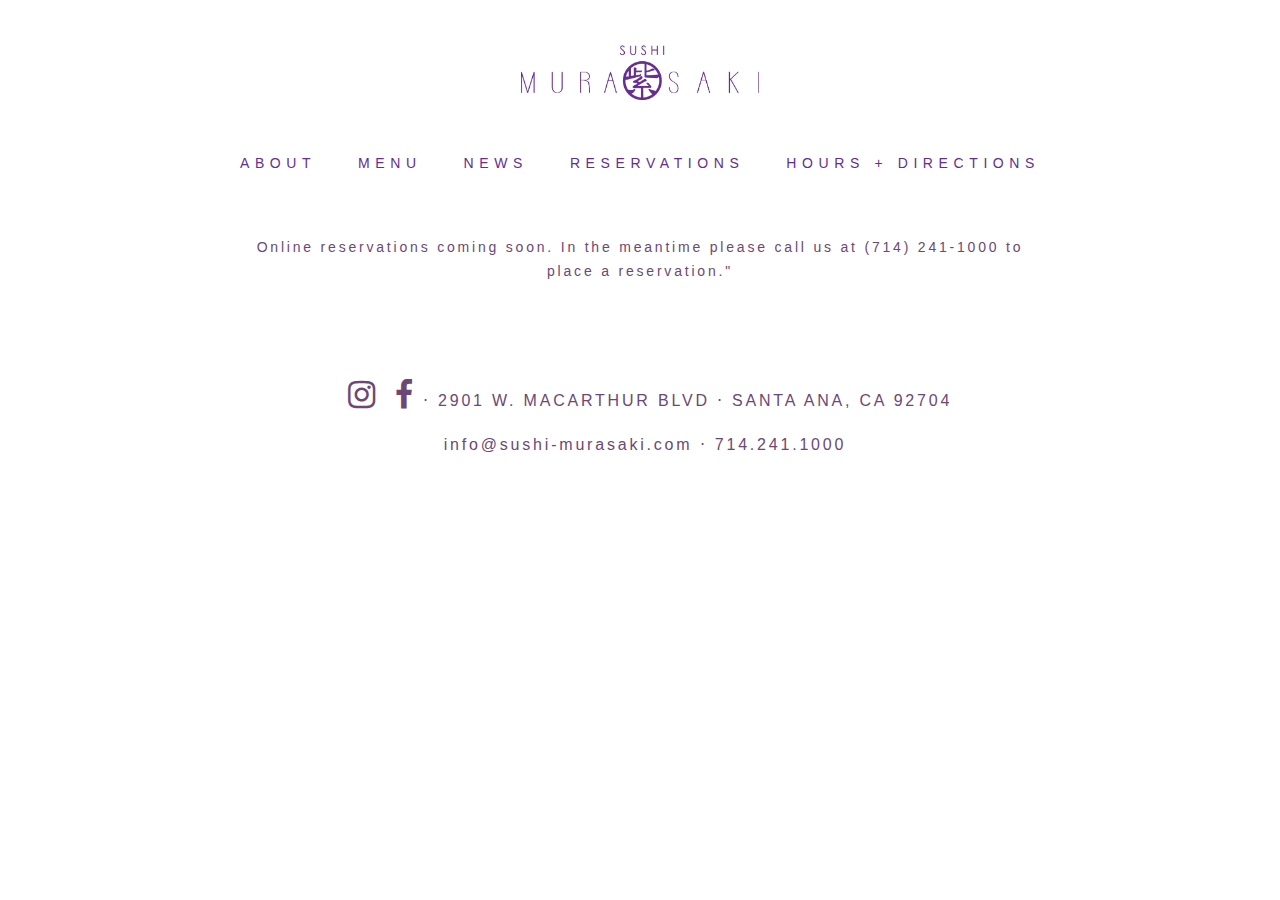
<file: reservations.html>
<!doctype html>
<!-- Website Template by freewebsitetemplates.com -->
<html>
<head>
	<meta charset="UTF-8">
	<meta name="viewport" content="width=device-width, initial-scale=1.0">
	<title>Sushi Murasaki</title>
	<link rel="stylesheet" href="fonts/font-awesome/css/font-awesome.min.css">
	<link rel="stylesheet" type="text/css" href="css/style.css">
	<link rel="stylesheet" type="text/css" href="css/mobile.css" media="screen and (max-width : 568px)">
	<script
	  src="https://code.jquery.com/jquery-3.1.1.min.js"
	  integrity="sha256-hVVnYaiADRTO2PzUGmuLJr8BLUSjGIZsDYGmIJLv2b8="
	  crossorigin="anonymous"></script>
	<script type="text/javascript" src="js/mobile.js"></script>
</head>
<style>

.article > #header-img {
	width: 100%;
	margin-bottom: 30px;
	margin-top: 10px;
}

#header {
	padding-bottom: 20px;
}

#about-the-chefs {
	display: flex;
}

#left-text {
	width: 50%;
	color: red;
	padding-right: 15px;
}

#profile-img {
	margin: 0px;
	width: 100%;
}

#right-img {
	width: 50%;
}

#mobile-profile-img {
	display: none;
}

#footer-mobile {
	display: none; 
}


</style>

<style media="screen and (max-width : 568px)">
#mobile-profile-img {
	display: flex;
}
#right-img {
	display: none;
}
#left-text {
	width: 100%;
}

#footer-mobile {
	display: flex;
	flex-direction: column;
	align-items: center;
}
#footer {
	display: none;
}
</style>
<body>
	<div id="header">
		<a href="index.html" class="logo">
			<img src="images/logo/logo-3.png" id="logo">
		</a>
		<span id="mobile-navigation"></span>
		<ul id="navigation">
			<li>
				<a href="about.html">ABOUT</a>
			</li>
			<li>
				<a href="menu.html">MENU</a>
			</li>
			<li>
				<a href="blog.html">NEWS</a>
			</li>
			<li>
				<a href="reservations.html">RESERVATIONS</a>
			</li>
			<li>
				<a href="contact.html">HOURS + DIRECTIONS</a>
			</li>
		</ul>
	</div>
	<div id="body">
		<div>
			<div class="article">
				<br><br><br>
				<p style="text-align: center;">
				Online reservations coming soon. In the meantime please call us at (714) 241-1000 to place a reservation."
				</p>
			</div>
		</div>
	</div>
	<div>
		<div id="footer">
			<div>
				<p><a href="https://www.instagram.com/sushimurasakioc/"><i class="fa fa-instagram fa-2x" aria-hidden="true"></i></a>
					<a href="https://www.facebook.com/SushiMurasakiOC/"><i class="fa fa-facebook fa-2x" aria-hidden="true"></i></a> &sdot; 2901 W. MACARTHUR BLVD &sdot; SANTA ANA, CA 92704 <br>info@sushi-murasaki.com &sdot; 714.241.1000
			</div>
		</div>
		<div id="footer-mobile">
				 <p>2901 W. MACARTHUR BLVD </p>
				 <p>SANTA ANA, CA 92704</p>
				 <p>info@sushi-murasaki.com</p>
				 <p>714.241.1000</p>
				 <p><a href="https://www.instagram.com/_u/sushimurasakioc/"><i class="fa fa-instagram fa-2x" aria-hidden="true"></i></a>
					<a href="https://www.facebook.com/SushiMurasakiOC/"><i class="fa fa-facebook fa-2x" aria-hidden="true"></i></a></p>
		</div>
	</div>
</body>
</html>
<script>
  (function(i,s,o,g,r,a,m){i['GoogleAnalyticsObject']=r;i[r]=i[r]||function(){
  (i[r].q=i[r].q||[]).push(arguments)},i[r].l=1*new Date();a=s.createElement(o),
  m=s.getElementsByTagName(o)[0];a.async=1;a.src=g;m.parentNode.insertBefore(a,m)
  })(window,document,'script','https://www.google-analytics.com/analytics.js','ga');

  ga('create', 'UA-98176967-1', 'auto');
  ga('send', 'pageview');

</script>
</file>
<file: css/style.css>
/* Website Template by freewebsitetemplates.com */
@font-face {
	font-family: "Century Gothic", CenturyGothic, AppleGothic, sans-serif;
	/*font-family: 'poller_oneregular';
	src: url('../fonts/pollerone/pollerone-webfont.eot');
	src: url('../fonts/pollerone/pollerone-webfont.eot?#iefix') format('embedded-opentype'),
		 url('../fonts/pollerone/pollerone-webfont.woff') format('woff'),
		 url('../fonts/pollerone/pollerone-webfont.ttf') format('truetype'),
		 url('../fonts/pollerone/pollerone-webfont.svg#poller_oneregular') format('svg');*/
}
@font-face {
	font-family: "Century Gothic", CenturyGothic, AppleGothic, sans-serif;
	/*font-family: 'leckerli_oneregular';
	src: url('../fonts/leckerlione/leckerlione-regular-webfont.eot');
	src: url('../fonts/leckerlione/leckerlione-regular-webfont.eot?#iefix') format('embedded-opentype'),
		 url('../fonts/leckerlione/leckerlione-regular-webfont.woff') format('woff'),
		 url('../fonts/leckerlione/leckerlione-regular-webfont.ttf') format('truetype'),
		 url('../fonts/leckerlione/leckerlione-regular-webfont.svg#leckerli_oneregular') format('svg');*/
}

	


body {
	background: #fff;
	font-family: "Century Gothic", CenturyGothic, AppleGothic, sans-serif;
	font-size: 14px;
	font-weight: normal;
	line-height: 1;
	margin: 0;
	min-width: 960px;
	padding: 0;
}
p {
	color: #6D4874;
	line-height: 24px;
	margin: 0;
	padding: 0;
}
p a {
	color: #6D4874;
	text-decoration: underline;
}
p a:hover {
	color: #898989;
}
#header {
	margin: 0 auto;
	padding: 44px 0 50px;
	text-align: center;
	width: 960px;
}
#header a.logo {
	display: block;
	margin: 0 auto;
	padding: 0;
	width: 340px;
}
#header a.logo img {
	border: 0;
	display: block;
	margin-left: auto;
	margin-right: auto;
	padding: 0;
}
#header ul {
	margin: 0;
	padding: 56px 0 0;
}
#header ul li {
	display: inline;
	list-style: none;
	margin: 0;
	padding: 0 19px;
}
#header ul li a {
	color: #662D91;
	display: inline-block;
	font-family: "Century Gothic", CenturyGothic, AppleGothic, sans-serif;
	font-size: 14px;
	font-weight: normal;
	margin: 0;
	padding: 0 0 3px;
	text-decoration: none;
	text-transform: uppercase;
	letter-spacing: 0.4em;
}
#header ul li a:hover, #header ul li.selected a {
	color: #6D4874;
}
#body {
	margin: 0;
	padding: 0 0 30px;
	text-align: center;
}
#body h1 {
	color: #fff;
	display: inline;
	font-family: "Century Gothic", CenturyGothic, AppleGothic, sans-serif;
	font-size: 35px;
	font-weight: normal;
	margin: 0;
	padding: 0;
	text-transform: uppercase;
}
#body h1 span {
	background: #252525;
	display: inline-block;
	padding: 15px 28px 12px;
}
#body > div {
	margin: 0 auto;
	padding: 0;
	width: 960px;
	text-align: left;
	letter-spacing: 0.2em;
}
#body > div img {
	/*margin: 24px 0 0;*/
	padding: 0;
}
#body > div .article {
	margin: 0 auto;
	padding: 0px 30px 0;
	width: 800px;
}
#body > div .article h2 {
	font-family: "Century Gothic", CenturyGothic, AppleGothic, sans-serif;
	font-size: 25px;
	font-weight: normal;
	margin: 0 0 30px;
	color: #6D4874;
	letter-spacing: 0.4em;
}
#body > div .article h3 {
	font-family: "Century Gothic", CenturyGothic, AppleGothic, sans-serif;
	font-size: 18px;
	font-weight: normal;
	margin: 0 0 20px;
	color: #AF84B7;
	letter-spacing: 0.4em;
}
#body > div .article h4 {
	font-family: "Century Gothic", CenturyGothic, AppleGothic, sans-serif;
    font-size: 15px;
    font-weight: normal;
    color: #6D4874;
    letter-spacing: 0.2em;
    margin-top: -10px;
    font-style: italic;
}
#body > div .article p {
	margin: 0 0 30px;
	text-align: justify;
}
#body div ul {
	margin-top: -10px;
	margin-left: 0px;
    padding: 0px 0px 0;
    color: #6D4874;

}
#body div ul li {
	list-style: none;
	margin: 0 0 13px;
	padding: 0;
}
#body div ul li .figure {
	border-right: 2px solid #1a1a1a;
	float: left;
	margin: 0;
	padding: 0;
	width: 376px;
}
#body div ul li img {
	border: 0;
	display: block;
	margin: 0;
	padding: 0;
	opacity: 0.8;
	transition: 0.5s ease-in-out;
}
#body div ul li .figure:hover img {
	opacity: 1;
}
#body div ul li div {
	float: left;
	margin: 0;
	padding: 63px 0 20px;
	width: 558px;
}
#body div ul li div h3 {
	color: #6D4874;
	font-family: "Century Gothic", CenturyGothic, AppleGothic, sans-serif;
	font-size: 25px;
	font-weight: normal;
	margin: 0;
	padding: 0;
	text-transform: uppercase;
}
#body div ul li div p {
	padding: 30px 30px 18px;
}
#body div ul li div a.more {
	background: #000;
	color: #fff;
	display: inline-block;
	font-family: "Century Gothic", CenturyGothic, AppleGothic, sans-serif;
	font-size: 18px;
	font-weight: normal;
	margin: 0;
	padding: 8px 28px;
	text-decoration: none;
	text-transform: uppercase;
}
#body div ul li div a.more:hover {
	color: #6D4874;
	background: #fff;
	border: 2px solid #252525;
}
#body #featured {
	margin: 0 0 13px;
	padding: 0;
	position: relative;
	width: 100%;
}
#body #featured img {
	border: 0;
	display: block;
	margin: 0;
	padding: 0;
	width: 100%;
}
/*#body #featured img {
	left: 50%;
	margin-left: -480px;
	margin-top: -171px;
	padding: 0 0 0 470px;
	position: absolute;
	top: 50%;
	text-align: left;
	width: 490px;
}*/
#body #featured div h2 {
	background: #fff;
	color: #000;
	display: inline-block;
	font-family: "Century Gothic", CenturyGothic, AppleGothic, sans-serif;
	font-size: 20px;
	font-weight: normal;
	margin: 0 0 18px;
	padding: 23px 27px 20px;
	text-transform: uppercase;
}
#body #featured div span {
	background: #252525;
	color: #fff;
	display: inline-block;
	font-size: 20px;
	margin: 7px 0;
	padding: 12px 27px;
}
#body #featured div a {
	background: #0ba39c;
	color: #fff;
	display: inline-block;
	font-size: 16px;
	margin: 15px 0 0;
	padding: 26px 27px 22px;
	text-align: center;
	text-decoration: none;
	text-transform: uppercase;
}
#body #featured div a:hover {
	background: #1fc3bc;
}
#body > ul {
	margin: 0 auto;
	overflow: hidden;
	padding: 24px 0 0;
	width: 960px;
}
#body > ul li {
	display: block;
	float: left;
	margin: 0 10px 20px;
	padding: 0;
	width: 300px;
}
#body > ul li a {
	color: #000;
	display: block;
	font-family: "Century Gothic", CenturyGothic, AppleGothic, sans-serif;
	font-size: 20px;
	font-weight: normal;
	margin: 0;
	padding: 0;
	text-align: center;
	text-decoration: none;
	text-transform: uppercase;
}
#body > ul li a img {
	border: 2px solid #1a1a1a;
	display: block;
	margin: 0;
	padding: 0;
	opacity: .8;
	transition: 0.5s ease-in-out;
}
#body > ul li a:hover img {
	opacity: 1;
}
#body > ul li a span {
	display: block;
	margin: 0;
	padding: 33px 0 0;
}
#body form {
	margin: 0 auto;
	padding: 24px 0 0;
	width: 620px;
}
#body form input, #body form textarea {
	border: 2px solid #252525;
	color: #252525;
	font-family: Arial, Helvetica, sans-serif;
	font-size: 15px;
	font-weight: normal;
	margin: 0 0 37px;
	padding: 20px 10px;
	text-align: center;
	text-transform: uppercase;
	width: 596px;
}
#body form textarea {
	height: 175px;
	overflow: auto;
	resize: none;
}
#body form #send {
	background: #252525;
	color: #fff;
	font-family: "Arial Black", Gadget, sans-serif;
	font-size: 15px;
	font-weight: normal;
	display: inline-block;
	padding: 20px 28px;
	width: auto;
}
#body form #send:hover {
	background: #fff;
	color: #252525;
	cursor: pointer;
}
#footer {
	background: #fff;
	margin: 0;
	padding: 36px 0 42px;
}
#footer div {
	margin: auto;
	display: flex;
	justify-content: center;
	overflow: hidden;
	padding: 0;
	width: 960px;
	letter-spacing: 0.2em;
	text-align: center;

}
#footer div p {
	color: #6D4874;
	float: left;
	line-height: 44px;
	margin: 0 0 0 10px;
	padding: 0;
	font-size: 16px;
}
#footer div ul {
	display: block;
	float: right;
	margin: 0;
	overflow: hidden;
	padding: 0;
	width: 256px;
}
#footer div ul li {
	display: block;
	float: left;
	list-style: none;
	margin: 0 10px;
	padding: 0;
	width: 44px;
}
#footer div ul li a {
	background: url(../images/icons.jpg) no-repeat 0 0;
	display: block;
	height: 44px;
	margin: 0;
	padding: 0;
	text-indent: -99999px;
	width: 44px;
}
#footer div ul li #twitter {
	background-position: 0 0;
}
#footer div ul li #twitter:hover {
	background-position: -44px 0;
}
#footer div ul li #facebook {
	background-position: 0 -44px;
}
#footer div ul li #facebook:hover {
	background-position: -44px -44px;
}
#footer div ul li #googleplus {
	background-position: 0 -88px;
}
#footer div ul li #googleplus:hover {
	background-position: -44px -88px;
}
#footer div ul li #pinterest {
	background-position: 0 -132px;
}
#footer div ul li #pinterest:hover {
	background-position: -44px -132px;
}

/*BAO CUSTOM*/

#logo {
	width: 70%;
}

.fa {
	color: #6D4874;
	padding-left: 10px;
}
#footer-mobile {
	display: none; 
}
</file>
<file: css/mobile.css>
/* Website Template by freewebsitetemplates.com */
body {
	min-width: 0;
}
#header {
	padding: 20px 0;
	position: relative;
	width: 100%;
}
#header a.logo {
	width: 80%;
}
#header a.logo img {
	width: 100%;
}
#mobile-navigation {
	background: url(../images/mobile-menu.jpg) no-repeat 0 0;
	display: block;
	height: 50px;
	margin: 30px auto 0;
	padding: 0;
	width: 50px;
}
#header ul {
	border: 1px solid #fff;
	display: none;
	left: 50%;
	margin-left: -45%;
	padding: 0;
	position: absolute;
	width: 90%;
	z-index: 1001;
}
#header ul li {
	border-top: 1px solid #fff;
	display: block;
	margin: 0;
	padding: 0;
	position: relative;
}
#header > ul > li:first-child {
	border: 0;
}
#header ul li a {
	background: #662D91;
	color: #fff;
	display: block;
	font-family: Arial, Helvetica, sans-serif;
	font-size: 16px;
	font-weight: normal;
	height: 49px;
	line-height: 49px;
	padding: 0 15px;
	text-align: left;
}
#header ul li a:hover, #header ul li.selected a {
	background: rgba(0, 0, 0, 0.9);
	color: #fff;
}
#header ul ul {
	display: none;
	border: 0;
	height: auto;
	left: 0;
	margin: 0;
	position: relative;
	width: 100%;
}
#header ul ul li a {
	text-indent: 15px;
}
#header ul li span {
	background: rgba(11, 163, 156, 0.9) url(../images/mobile-close.jpg) no-repeat 0 0;
	border-left: 1px solid #fff;
	display: block;
	height: 49px;
	position: absolute;
	right: 0;
	top: 0;
	width: 50px;
}
#body {
	width: 100%;
}
#body h1 {
	display: block;
	font-size: 20px;
	margin: 0 auto;
	width: 90%;
}
#body h1 span {
	display: block;
	padding: 3%;
	width: 94%;
}
#body > div {
	padding: 0 5%;
	width: 90%;
	letter-spacing: 0.05em;
}
#body > div img {
	margin: 24px 0 30px;
	width: 98%
}
#body > div .article {
	padding: 0;
	width: 100%;
}
#body > div .article h2, #body > div .article h4 {
	font-size: 18px;
	font-weight: bold;
}
#body #featured {
	overflow: hidden;
	margin: 0 0 20px
}
#body #featured img {
	/*min-width: 960px;*/
	width: 100%;
}
/*#body #featured div {
	left: 0;
	margin: 0;
	padding: 0 2%;
	position: absolute;
	top: 0;
	text-align: left;
	width: 96%;
}*/
#body #featured div h2 {
	font-size: 14px;
	font-weight: normal;
	margin: 50px 0 10px;
	padding: 8px 5px;
}
#body #featured div span {
	display: block;
	font-size: 14px;
	margin: 10px 0;
	padding: 10px;
}
#body #featured div a {
	font-size: 14px;
	margin: 5px 0 0;
	padding: 10px;
}
#body > ul {
	overflow: visible;
	padding: 0 5%;
	width: 90%;
}
#body ul.gallery {
	padding: 5% 0;
	overflow: hidden;
	width: 100%;
}
#body > ul li {
	float: none;
	margin: 0;
	width: 100%;
}
#body ul.gallery li {
	float: left;
	margin: 0 0 5% 5%;
	width: 42%;
}
#body > ul li a img {
	width: 98%;
}
#body > ul li a span {
	padding: 15px 0;
}
#body div ul {
	margin: 0;
	padding: 20px 0 0;
	width: 100%;
}
#body div ul li {
	overflow: visible;
	padding: 0 0 20px;
	width: 99%;
}
#body div ul li .figure {
	border: 0;
	display: block;
	float: none;
	margin: 0 0 20px;
	width: 100%;
}
#body div ul li .figure img {
	width: 100%;
}
#body div ul li div {
	float: none;
	padding: 0;
	width: 100%;
}
#body div ul li div a.more:hover {
	height: 14px;
	line-height: 14px;
}
#body form {
	width: 100%;
}
#body form input, #body form textarea {
	margin: 0 0 20px;
	padding: 10px;
	width: 84%;
}
#body form #send {
	padding: 10px;
}
#footer-mobile {
	display: flex;
	flex-direction: column;
	align-items: center;
}
#footer {
	display: none;
}
#footer {
	padding: 10px 0 25px;
}
#footer div {
	overflow: visible;
	width: 100%;
}
#footer div p {
	float: none;
	margin: 0;
	text-align: center;
}
#footer div ul {
	float: none;
	margin: 0 auto;
	width: 256px;
}
</file>
